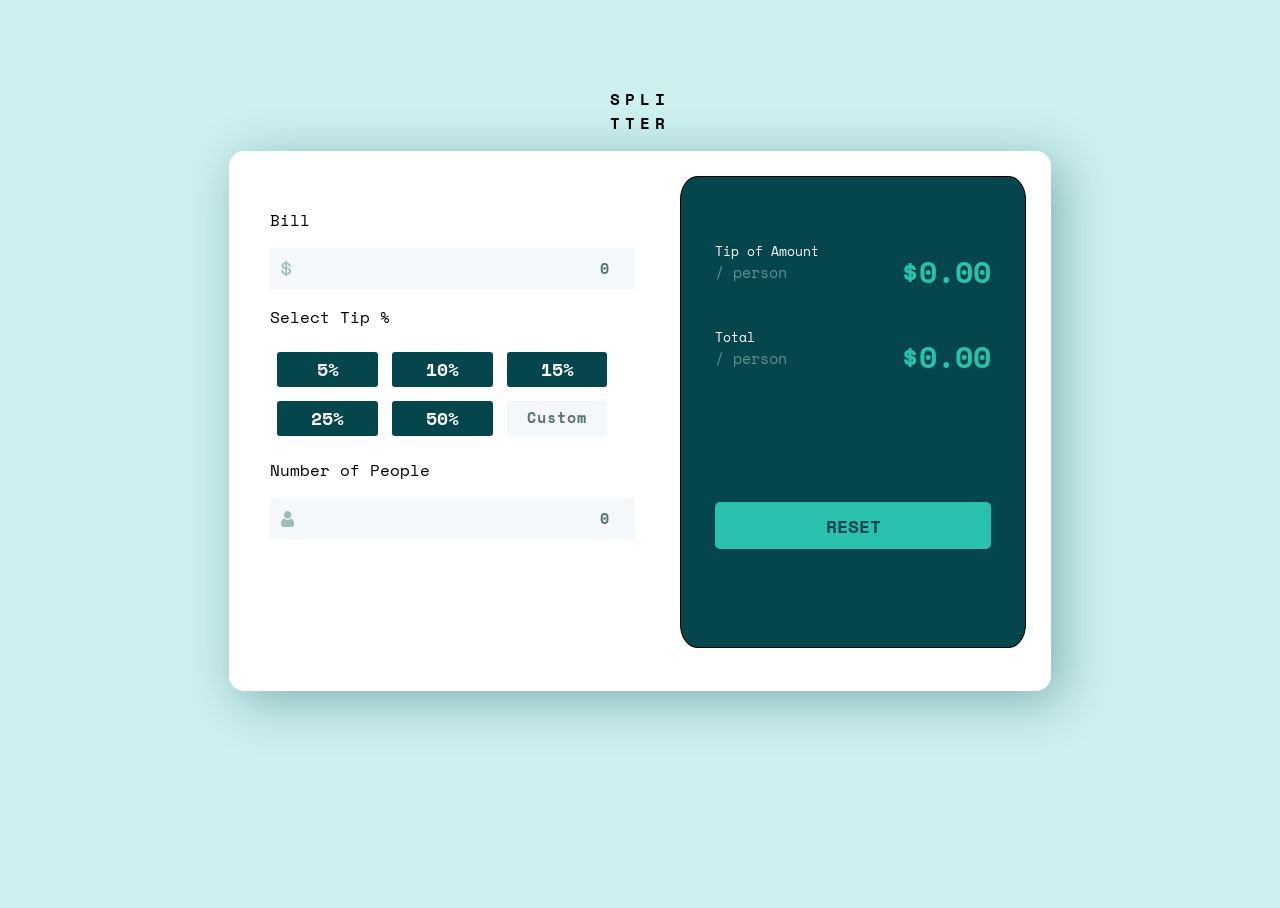
<file: index.html>
<!DOCTYPE html>
<html lang="en">

<head>
  <meta charset="UTF-8">
  <meta name="viewport" content="width=device-width, initial-scale=1.0">
  
  <!-- displays site properly based on user's device -->

  <link rel="preconnect" href="https://fonts.googleapis.com">
  <link rel="preconnect" href="https://fonts.gstatic.com" crossorigin>
  <link href="https://fonts.googleapis.com/css2?family=Space+Mono&display=swap" rel="stylesheet">

  <title>Tip calculator app</title>

  <link rel="stylesheet" href="styles.css">

</head>

<body>
  <div id="forCenter">
    <div class="splitter">
      <p><b>SPLI <br> TTER</b></p>
      </h1>
    </div>
    <div class="mainDiv">
      <div class="inputs">
        <p>Bill</p>
        <i><svg xmlns="http://www.w3.org/2000/svg" width="11" height="17">
            <path fill="#9EBBBD"
              d="M6.016 16.328v-1.464c1.232-.08 2.22-.444 2.964-1.092.744-.648 1.116-1.508 1.116-2.58v-.144c0-.992-.348-1.772-1.044-2.34-.696-.568-1.708-.932-3.036-1.092V4.184c.56.144 1.012.4 1.356.768.344.368.516.816.516 1.344v.288h1.824v-.432c0-.448-.088-.876-.264-1.284a3.783 3.783 0 00-.744-1.116A4.251 4.251 0 007.54 2.9a5.324 5.324 0 00-1.524-.492V.872H4.288V2.36a5.532 5.532 0 00-1.416.324c-.448.168-.84.392-1.176.672-.336.28-.604.616-.804 1.008-.2.392-.3.844-.3 1.356v.144c0 .96.316 1.708.948 2.244.632.536 1.548.884 2.748 1.044v3.912c-.704-.16-1.248-.472-1.632-.936-.384-.464-.576-1.08-.576-1.848v-.288H.256v.576c0 .464.08.924.24 1.38.16.456.404.88.732 1.272.328.392.744.728 1.248 1.008s1.108.476 1.812.588v1.512h1.728zM4.288 7.424c-.688-.128-1.164-.332-1.428-.612-.264-.28-.396-.644-.396-1.092 0-.464.176-.832.528-1.104.352-.272.784-.448 1.296-.528v3.336zm1.728 5.712V9.344c.768.128 1.328.328 1.68.6.352.272.528.688.528 1.248 0 .544-.196.984-.588 1.32-.392.336-.932.544-1.62.624z" />
          </svg></i>
        <input id="bill" type="number" placeholder="0">

        <p>Select Tip %</p>
        <div class="btns">
          <button onclick="five()"><b>5%</b></button>
          <button onclick="ten()"><b>10%</b></button>
          <button onclick="fifteen()"><b>15%</b></button>
          <button onclick="twentyFive()"><b>25%</b></button>
          <button onclick="fifty()"><b>50%</b></button>
          <input type="text" placeholder="Custom" id="customButton">
        </div>

        <p>Number of People</p>
        <i><svg xmlns="http://www.w3.org/2000/svg" width="13" height="16">
            <path fill="#9EBBBD"
              d="M9.573 7.729c.406 0 .784.07 1.126.209.342.14.639.33.881.569.232.227.438.503.614.82a5.1 5.1 0 01.407.949c.097.312.178.654.242 1.016.062.359.105.699.126 1.011.02.307.031.624.031.945 0 .836-.259 1.512-.768 2.01-.504.492-1.17.742-1.98.742H2.748c-.81 0-1.477-.25-1.98-.742C.259 14.76 0 14.084 0 13.248c0-.322.01-.64.032-.945.02-.312.063-.652.126-1.01.063-.363.144-.705.242-1.017.1-.323.238-.643.407-.948.176-.318.382-.594.613-.821.243-.238.54-.43.882-.57.342-.138.72-.208 1.125-.208.16 0 .313.067.61.265.183.123.397.264.636.421.204.134.48.259.822.372.333.11.671.167 1.005.167a3.19 3.19 0 001.006-.167c.341-.113.618-.238.822-.372l.636-.42c.296-.2.45-.266.61-.266zM6.598 0C7.63 0 8.522.38 9.252 1.129s1.1 1.666 1.1 2.724c0 1.06-.37 1.976-1.1 2.725-.73.75-1.623 1.13-2.654 1.13-1.03 0-1.924-.38-2.653-1.13-.73-.749-1.1-1.666-1.1-2.725 0-1.058.37-1.975 1.1-2.724C4.675.379 5.567 0 6.598 0z" />
          </svg></i>
        <input id="people" type="number" placeholder="0" onchange="findingBill()">
      </div>

      <div class="results">

        <div class="resultDiv">
          <div class="resultText">
            <p class="text">Tip of Amount</p>
            <p class="resultperPerson"> / person</p>
          </div>
          <h1 class="money">$0.00</h1>
        </div>

        <div class="resultDiv">
          <div class="resultText">
            <p class="text">Total </p>
            <p class="resultperPerson">/ person</p>
          </div>
          <h1 class="money">$0.00</h1>
        </div>

        <button id="reset" onclick="resetBill()"><b>RESET</b></button>
      </div>
    </div>

  </div>
  <!-- <div class="attribution">
    Challenge by <a href="https://www.frontendmentor.io?ref=challenge" target="_blank">Frontend Mentor</a>.
    Coded by <a href="#">Your Name Here</a>.
  </div> -->

  <script src="main.js"></script>
</body>

</html>
</file>
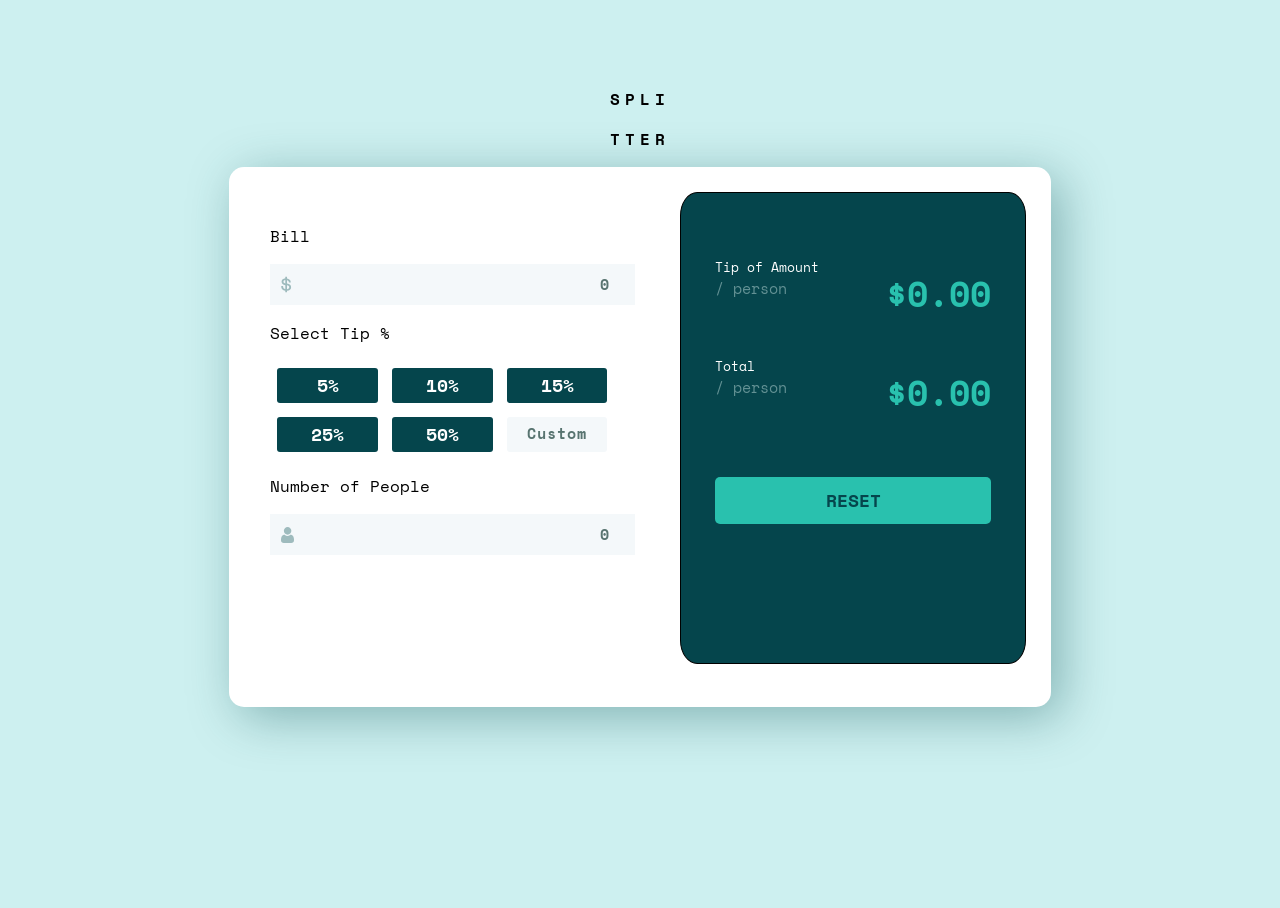
<file: tip-calculator-app-main/index.html>
<!DOCTYPE html>
<html lang="en">

<head>
  <meta charset="UTF-8">
  <meta name="viewport" content="width=device-width, initial-scale=1.0">
  <!-- displays site properly based on user's device -->

  <link rel="preconnect" href="https://fonts.googleapis.com">
  <link rel="preconnect" href="https://fonts.gstatic.com" crossorigin>
  <link href="https://fonts.googleapis.com/css2?family=Space+Mono&display=swap" rel="stylesheet">

  <title>Tip calculator app</title>

  <link rel="stylesheet" href="styles.css">

</head>

<body>
  <div id="forCenter">
    <div class="splitter">
      <b><p>SPLI <p> TTER</b>
      </h1>
    </div>
    <div class="mainDiv">
      <div class="inputs">
        <p>Bill</p>
        <i><svg xmlns="http://www.w3.org/2000/svg" width="11" height="17">
            <path fill="#9EBBBD"
              d="M6.016 16.328v-1.464c1.232-.08 2.22-.444 2.964-1.092.744-.648 1.116-1.508 1.116-2.58v-.144c0-.992-.348-1.772-1.044-2.34-.696-.568-1.708-.932-3.036-1.092V4.184c.56.144 1.012.4 1.356.768.344.368.516.816.516 1.344v.288h1.824v-.432c0-.448-.088-.876-.264-1.284a3.783 3.783 0 00-.744-1.116A4.251 4.251 0 007.54 2.9a5.324 5.324 0 00-1.524-.492V.872H4.288V2.36a5.532 5.532 0 00-1.416.324c-.448.168-.84.392-1.176.672-.336.28-.604.616-.804 1.008-.2.392-.3.844-.3 1.356v.144c0 .96.316 1.708.948 2.244.632.536 1.548.884 2.748 1.044v3.912c-.704-.16-1.248-.472-1.632-.936-.384-.464-.576-1.08-.576-1.848v-.288H.256v.576c0 .464.08.924.24 1.38.16.456.404.88.732 1.272.328.392.744.728 1.248 1.008s1.108.476 1.812.588v1.512h1.728zM4.288 7.424c-.688-.128-1.164-.332-1.428-.612-.264-.28-.396-.644-.396-1.092 0-.464.176-.832.528-1.104.352-.272.784-.448 1.296-.528v3.336zm1.728 5.712V9.344c.768.128 1.328.328 1.68.6.352.272.528.688.528 1.248 0 .544-.196.984-.588 1.32-.392.336-.932.544-1.62.624z" />
          </svg></i>
        <input id="bill" type="number" name="" placeholder="0" id="">

        <p>Select Tip %</p>
        <div class="btns">
          <button onclick="five()"><b>5%</b></button>
          <button onclick="ten()"><b>10%</b></button>
          <button onclick="fifteen()"><b>15%</b></button>
          <button onclick="twentyFive()"><b>25%</b></button>
          <button onclick="fifty()"><b>50%</b></button>
          <input type="text" name="" placeholder="Custom" min="0" max="100" id="customButton">
        </div>

        <p>Number of People</p>
        <i><svg xmlns="http://www.w3.org/2000/svg" width="13" height="16">
            <path fill="#9EBBBD"
              d="M9.573 7.729c.406 0 .784.07 1.126.209.342.14.639.33.881.569.232.227.438.503.614.82a5.1 5.1 0 01.407.949c.097.312.178.654.242 1.016.062.359.105.699.126 1.011.02.307.031.624.031.945 0 .836-.259 1.512-.768 2.01-.504.492-1.17.742-1.98.742H2.748c-.81 0-1.477-.25-1.98-.742C.259 14.76 0 14.084 0 13.248c0-.322.01-.64.032-.945.02-.312.063-.652.126-1.01.063-.363.144-.705.242-1.017.1-.323.238-.643.407-.948.176-.318.382-.594.613-.821.243-.238.54-.43.882-.57.342-.138.72-.208 1.125-.208.16 0 .313.067.61.265.183.123.397.264.636.421.204.134.48.259.822.372.333.11.671.167 1.005.167a3.19 3.19 0 001.006-.167c.341-.113.618-.238.822-.372l.636-.42c.296-.2.45-.266.61-.266zM6.598 0C7.63 0 8.522.38 9.252 1.129s1.1 1.666 1.1 2.724c0 1.06-.37 1.976-1.1 2.725-.73.75-1.623 1.13-2.654 1.13-1.03 0-1.924-.38-2.653-1.13-.73-.749-1.1-1.666-1.1-2.725 0-1.058.37-1.975 1.1-2.724C4.675.379 5.567 0 6.598 0z" />
          </svg></i>
        <input id="people" type="number" placeholder="0" onchange="findingBill()">
      </div>

      <div class="results">

        <div class="resultDiv">
          <div class="resultText">
            <p class="text">Tip of Amount</p>
            <p class="resultperPerson"> / person</p>
          </div>
          <h1 class="money">$0.00</h1>
        </div>

        <div class="resultDiv">
          <div class="resultText">
            <p class="text">Total </p>
            <p class="resultperPerson">/ person</p>
          </div>
          <h1 class="money">$0.00</h1>
        </div>

        <button id="reset" onclick="resetBill()"><b>RESET</b></button>
      </div>
    </div>

  </div>
  <!-- <div class="attribution">
    Challenge by <a href="https://www.frontendmentor.io?ref=challenge" target="_blank">Frontend Mentor</a>.
    Coded by <a href="#">Your Name Here</a>.
  </div> -->

  <script src="main.js"></script>
</body>

</html>
</file>
<file: styles.css>
*{
    font-family: 'Space Mono', monospace;
    overflow: hidden;
}
html{
    height: 100%;
    width: 100%;
}
body{
    background-color: #cdf0f0;
    /* width: 100vw; */
    height: 100vh;
}

#forCenter{
    height: 100vh;
    width: 100%;
}
.splitter{
    margin-top: 5%;
    text-align: center;
    letter-spacing: 5px;
}
.mainDiv{
    background-color: white;
    width: 65%;
    height: 60%;
    border-radius: 15px;
    display: flex;
    flex-direction: row;
    margin: auto;
    justify-content: space-around;
    box-shadow: hsla(183, 100%, 15%, 0.37) 10px 10px 50px;
}

.inputs{
    width: 30%;
    padding: 5%;
    flex-grow: 1;
}
.results{
    background-color: #05454c;
    color: white;
    height: 87%;
    width: 30%;
    border: 1px solid black;
    border-radius: 5%;
    /* overflow: hidden; */
    margin: 3%;
    flex-grow: 1;
    text-align: center;
}


input{
    width: 100%;
    padding: 3%;
    border: none;
    background-color: #f4f8fa;
    text-align: right;
}
::placeholder{
    background-color: #f4f8fa;
    color: #587470;
    font-weight:bolder;
    font-size: 15px;
    letter-spacing: 1px;
}
button:not(#reset){
    background-color: #05454c;
    color: rgb(255, 255, 255);
    font-size: large;
    border: none;
  width:25%;
  height: 35px;
    border-radius: 3px;
  flex-grow:1;
  margin: 2%;
  /* pointer-events: none; */
}
#customButton{
    background-color: #f4f8fa;
    color: #05454c;
    min-width: 0;
    -webkit-box-sizing: border-box;
       -moz-box-sizing: border-box;
            box-sizing: border-box;
    text-align: center;
    color: #05454c;
    border: none;
  width:25%;
  flex-grow:1;
  margin: 2%;
  padding: 0;
    border-radius: 3px;
}
.btns{
    display: flex;
    flex-wrap: wrap;
    justify-content: space-around;
}

i{
    position: absolute;
    padding: 0.8%;
}


.money{
    color: #29c1ae;
    font-size: 30px;
}
.text{
    margin-bottom: 0;
}
.resultperPerson{
    font-size: 15px;
    margin-top: 0;
    color: #639194;
}
.resultDiv{
    flex-wrap: wrap;
    justify-content: space-between;
    display: flex;
    padding: 10%;
    padding-top: 15%;
    font-size: small;
    text-align: left;
}
.resultDiv:first-child{
    padding-bottom: 0;
}
.resultDiv:nth-child(2){
    padding-top: 0;
}
#reset{
    width: 80%;
    background-color: #29c1ae;
    color: #05454c;
    border: none;
    border-radius: 5px;
    height: 10%;
    margin: auto;
    font-size: large;
    position:static;
    margin-top: 20%;
    float:bottom;
}

/* for responsive */
/* Not really working well */
@media screen and (max-width: 830px){
    *{
        overflow:visible;
    }
    .mainDiv{
        width: 95%;
    }
    .resultDiv{
        padding-top: 5%;
    }
    button:not(#reset){
        width: 30%;
    }
    #reset{
        margin-top: 0;
    }
}

@media screen and (max-width: 400px) {
    body{
        margin: 0;
    }
    .mainDiv{
        width: 100%;
        height: 87%;
        flex-direction: column;
    }
    .inputs{
        width: 85%;
        height: 35%;
    }
    .results{
        width: 90%;
        height: 20%;
    }
    
    .resultDiv{
        padding-top: 0%;
    }
}
@media screen and (max-width: 350px){
    .inputs{
        width: 85%;
        height: 10%;
        margin-bottom: 2%;
    }
    .results{
        width: 90%;
        height: 0;
    }
    #results{
        height: 20%;
    }
}
@media screen and (max-width: 250px){
    .money{
        margin: 0;
    }
}
</file>
<file: tip-calculator-app-main/styles.css>
*{
    font-family: 'Space Mono', monospace;
    overflow: hidden;
}
html{
    height: 100%;
    width: 100%;
}
body{
    background-color: #cdf0f0;
    /* width: 100vw; */
    height: 100vh;
}

#forCenter{
    height: 100vh;
    width: 100%;
}
.splitter{
    margin-top: 5%;
    text-align: center;
    letter-spacing: 5px;
}
.mainDiv{
    background-color: white;
    width: 65%;
    height: 60%;
    border-radius: 15px;
    display: flex;
    flex-direction: row;
    margin: auto;
    justify-content: space-around;
    box-shadow: hsla(183, 100%, 15%, 0.37) 10px 10px 50px;
}

.inputs{
    width: 30%;
    padding: 5%;
    flex-grow: 1;
}
.results{
    background-color: #05454c;
    color: white;
    height: 87%;
    width: 30%;
    border: 1px solid black;
    border-radius: 5%;
    /* overflow: hidden; */
    margin: 3%;
    flex-grow: 1;
    text-align: center;
}


input{
    width: 100%;
    padding: 3%;
    border: none;
    background-color: #f4f8fa;
    text-align: right;
}
::placeholder{
    background-color: #f4f8fa;
    color: #587470;
    font-weight:bolder;
    font-size: 15px;
    letter-spacing: 1px;
}
button:not(#reset){
    background-color: #05454c;
    color: rgb(255, 255, 255);
    font-size: large;
    border: none;
  width:25%;
  height: 35px;
    border-radius: 3px;
  flex-grow:1;
  margin: 2%;
  /* pointer-events: none; */
}
#customButton{
    background-color: #f4f8fa;
    color: #05454c;
    min-width: 0;
    -webkit-box-sizing: border-box;
       -moz-box-sizing: border-box;
            box-sizing: border-box;
    text-align: center;
    color: #05454c;
    border: none;
  width:25%;
  flex-grow:1;
  margin: 2%;
  padding: 0;
    border-radius: 3px;
}
.btns{
    display: flex;
    flex-wrap: wrap;
    justify-content: space-around;
}

i{
    position: absolute;
    padding: 0.8%;
}


.money{
    color: #29c1ae;
    font-size: 35px;
}
.text{
    margin-bottom: 0;
}
.resultperPerson{
    font-size: 15px;
    margin-top: 0;
    color: #639194;
}
.resultDiv{
    flex-wrap: wrap;
    justify-content: space-between;
    display: flex;
    padding: 10%;
    padding-top: 15%;
    font-size: small;
    text-align: left;
}
.resultDiv:first-child{
    padding-bottom: 0;
}
.resultDiv:nth-child(2){
    padding-top: 0;
}
#reset{
    width: 80%;
    background-color: #29c1ae;
    color: #05454c;
    border: none;
    border-radius: 5px;
    height: 10%;
    font-size: large;
}

/* for responsive */
/* Not really working well */
@media screen and (max-width: 830px){
    *{
        overflow:visible;
    }
    .mainDiv{
        width: 95%;
    }
    .resultDiv{
        padding-top: 5%;
    }
    button:not(#reset){
        width: 30%;
    }
}

@media screen and (max-width: 400px) {
    body{
        margin: 0;
    }
    .mainDiv{
        width: 100%;
        height: 87%;
        flex-direction: column;
    }
    .inputs{
        width: 85%;
        height: 35%;
    }
    .results{
        width: 90%;
        height: 20%;
    }
    
    .resultDiv{
        padding-top: 0%;
    }
}
@media screen and (max-width: 350px){
    .inputs{
        width: 85%;
        height: 10%;
        margin-bottom: 2%;
    }
    .results{
        width: 90%;
        height: 0;
    }
}
</file>
